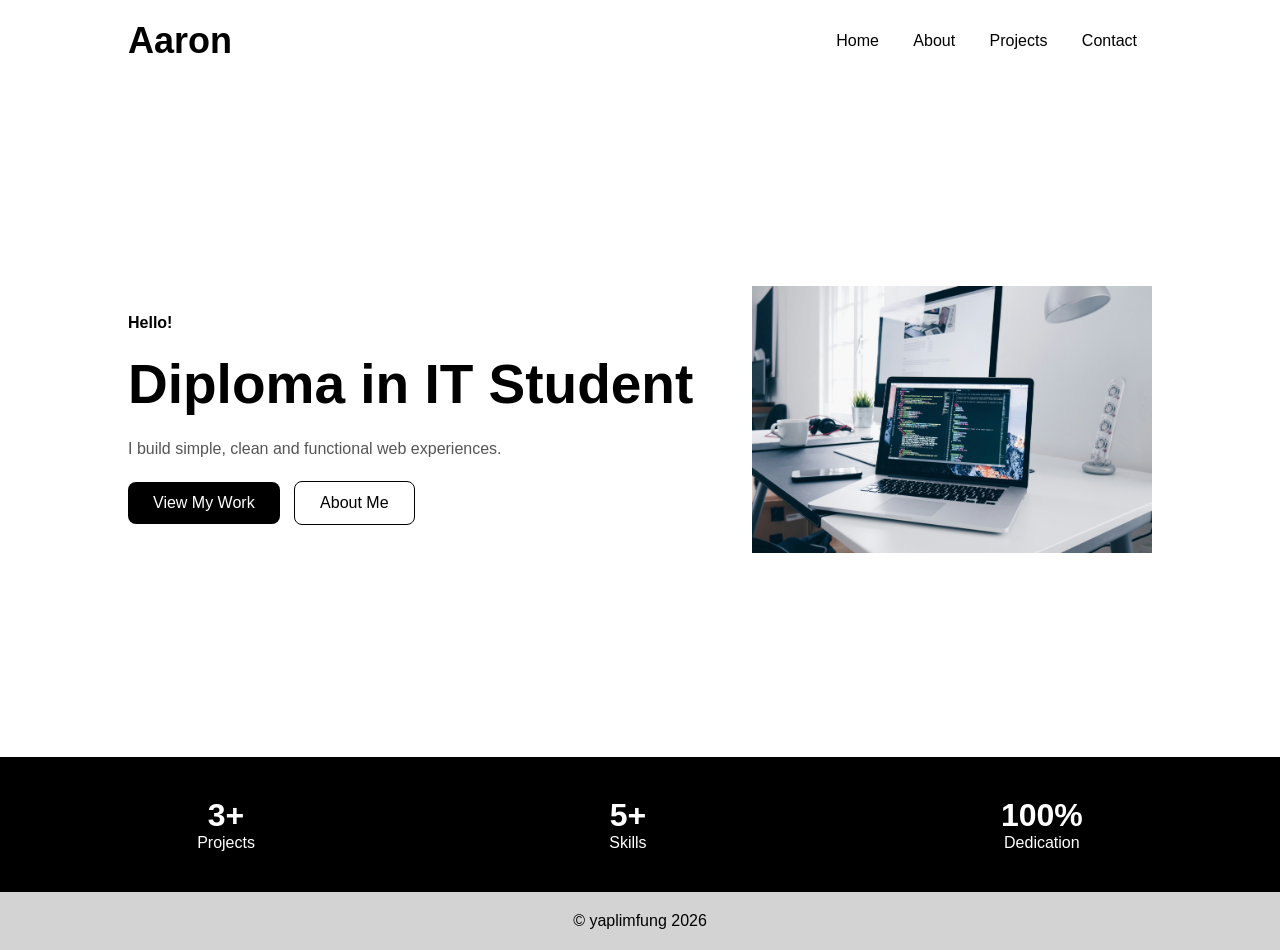
<file: assignment/index.html>
<!DOCTYPE html>
<html lang="en">
<head>
  <meta charset="UTF-8">
  <meta name="viewport" content="width=device-width, initial-scale=1.0">
  <title>Home</title>

  <link rel="stylesheet" href="css/style.css">
</head>
<body>

  
  <header>
    <div class="logo">
      <h2>Aaron</h2>
    </div>

    <nav>
      <a href="index.html">Home</a>
      <a href="about.html">About</a>
      <a href="projects.html">Projects</a>
      <a href="contact.html">Contact</a>
    </nav>
  </header>

  
  <section class="hero">

    <div class="hero-text">
      <h4>Hello!</h4>

      <h1>Diploma in IT Student</h1>

      <p>
        I build simple, clean and functional web experiences.
      </p>

      <a href="projects.html" class="btn">View My Work</a>
      <a href="about.html" class="btn btn-light">About Me</a>
    </div>

    <img src="Image/Index_pic.jpeg"
      alt="Laptop">

  </section>

  
  <div class="stats">

    <div>
      <h2>3+</h2>
      <p>Projects</p>
    </div>

    <div>
      <h2>5+</h2>
      <p>Skills</p>
    </div>

    <div>
      <h2>100%</h2>
      <p>Dedication</p>
    </div>

  </div>

  <footer class="footer">
  &copy  yaplimfung 2026
</footer>
    
</body>
</html>
</file>
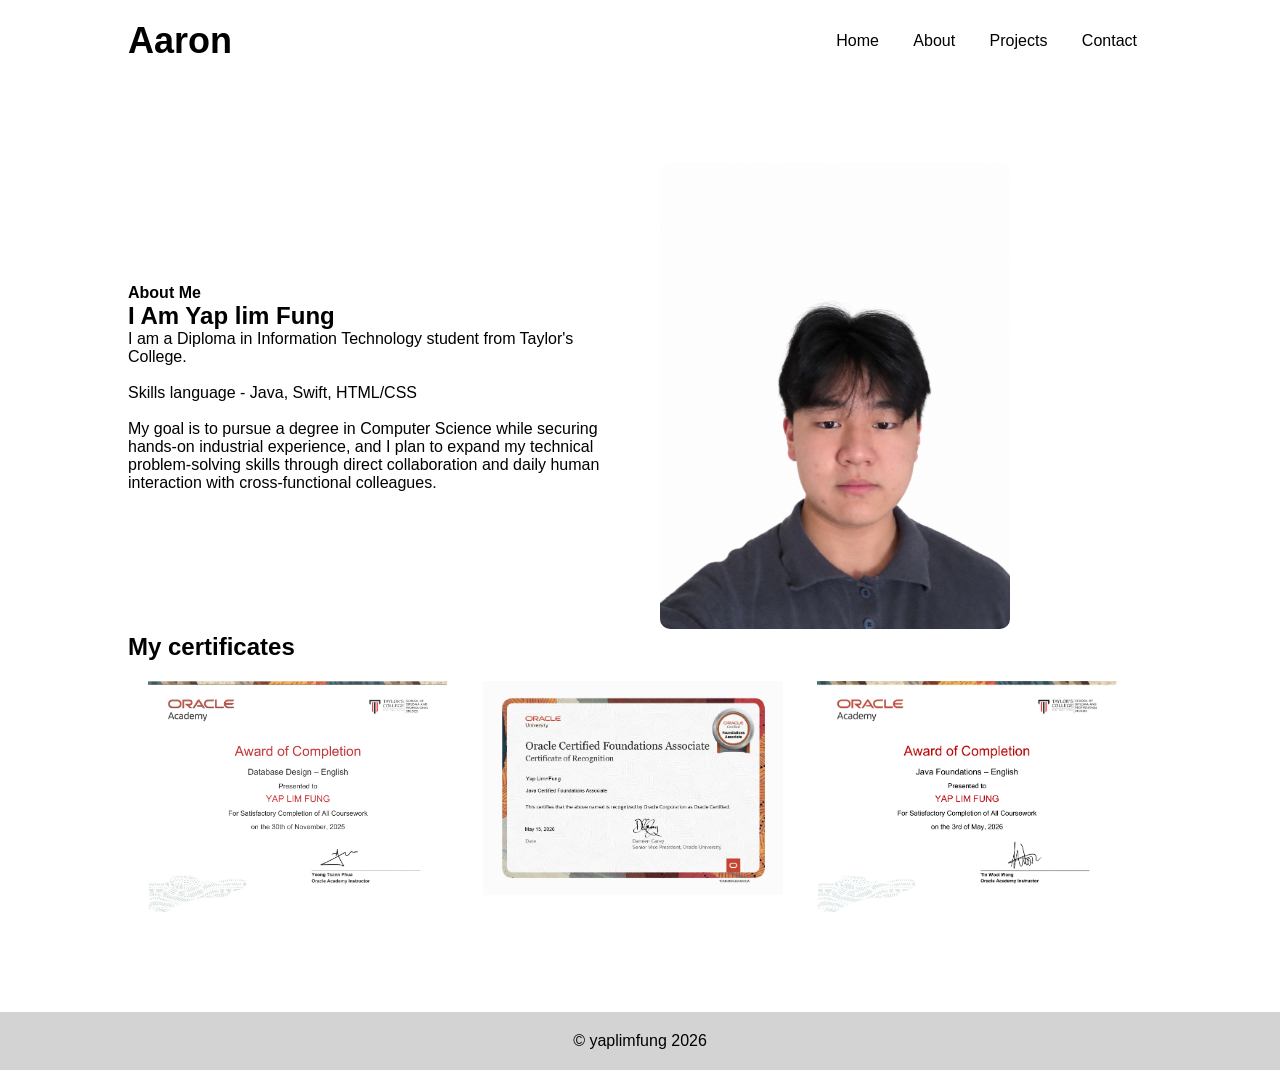
<file: assignment/about.html>
<!DOCTYPE html>
<html lang="en">

<head>
  <meta charset="UTF-8">
  <meta name="viewport" content="width=device-width, initial-scale=1.0">

  <title>About</title>

  <link rel="stylesheet" href="css/style.css">
</head>

<body>


  <header>
    <div class="logo">
      <h2>Aaron</h2>
    </div>

    <nav>
      <a href="index.html">Home</a>
      <a href="about.html">About</a>
      <a href="projects.html">Projects</a>
      <a href="contact.html">Contact</a>
    </nav>
  </header>

  <section class="main">

    <div class="about">

      <div class="about-me">
        <h4>About Me</h4>

        <h1>I Am Yap lim Fung</h1>

        <p>
          I am a Diploma in Information Technology student from Taylor's College.
        </p>
        <br>
        <p>
          Skills 
          language - Java, Swift, HTML/CSS
        </p>

        <br>

        <p>
        My goal is to pursue a degree in Computer Science while securing hands-on industrial 
        experience, and I plan to expand my technical problem-solving skills through direct 
        collaboration and daily human interaction with cross-functional colleagues.        
        </p>
        <br>


      </div>
      <div class="about-me">
        <img src="Image/mypic.png" alt="About" width="300px">
      </div>


    </div>
    <h2>
          My certificates
        </h2>
      <div class="aboutme-grid">
        
        <img src="Image/cert1.jpg" alt="cert 1">

        <img src="Image/eCertificate_page-0001.jpg" alt="cert 2">

        <img src="Image/YAP LIM FUNG_page-0001.jpg" alt="cert 3">

      </div>


  </section>

  <footer class="footer">
    &copy yaplimfung 2026
  </footer>

</body>

</html>
</file>
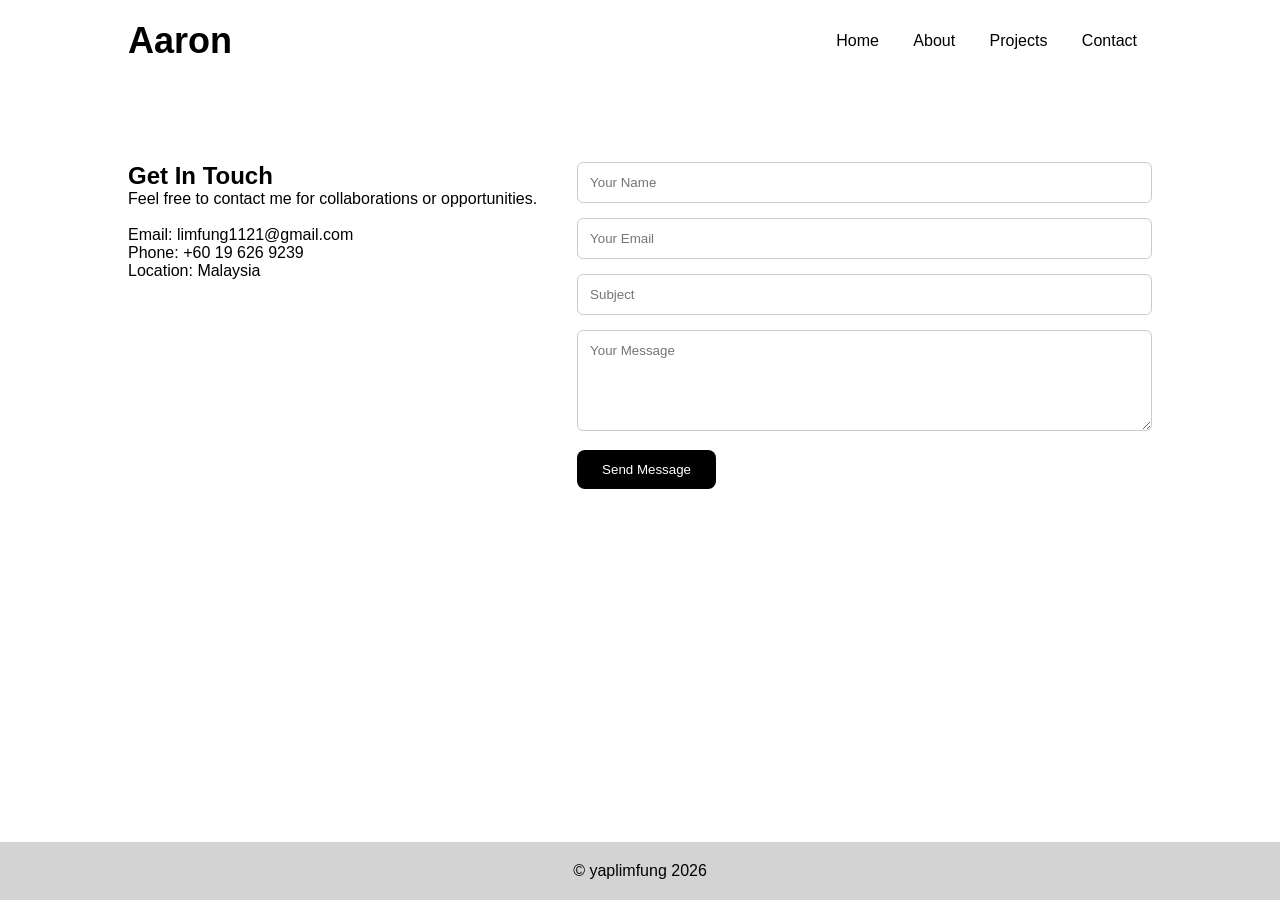
<file: assignment/contact.html>
<!DOCTYPE html>
<html lang="en">
<head>
  <meta charset="UTF-8">
  <meta name="viewport" content="width=device-width, initial-scale=1.0">

  <title>Contact</title>

  <link rel="stylesheet" href="css/style.css">
</head>
<body>


  <header>
    <div class="logo">
      <h2>Aaron</h2>
    </div>

    <nav>
      <a href="index.html">Home</a>
      <a href="about.html">About</a>
      <a href="projects.html">Projects</a>
      <a href="contact.html">Contact</a>
    </nav>
  </header>

  <section>

    <div class="contact">

      <div>

        <h1>Get In Touch</h1>

        <p>
          Feel free to contact me for collaborations or opportunities.
        </p>

        <br>

        <p>Email: limfung1121@gmail.com</p>
        <p>Phone: +60 19 626 9239</p>
        <p>Location: Malaysia</p>

      </div>

      <form>

        <input type="text" placeholder="Your Name">

        <input type="email" placeholder="Your Email">

        <input type="text" placeholder="Subject">

        <textarea rows="5" placeholder="Your Message"></textarea>

        <button class="btn">Send Message</button>

      </form>

    </div>

  </section>


  <footer class="footer">
  &copy  yaplimfung 2026
</footer>
</body>
</html>
</file>
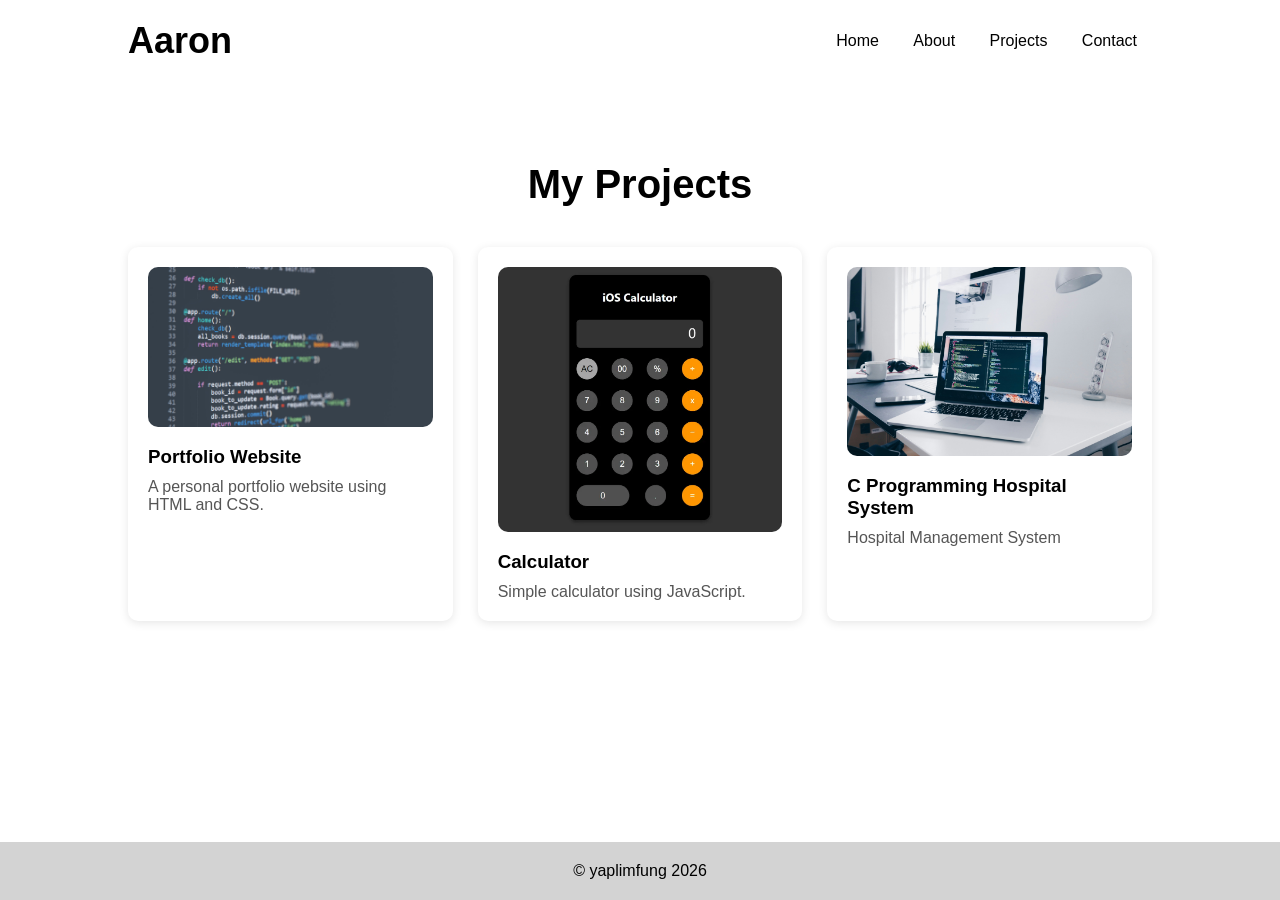
<file: assignment/projects.html>
<!DOCTYPE html>
<html lang="en">

<head>
  <meta charset="UTF-8">
  <meta name="viewport" content="width=device-width, initial-scale=1.0">

  <title>Projects</title>

  <link rel="stylesheet" href="css/style.css">
</head>

<body>


  <header>
    <div class="logo">
      <h2>Aaron</h2>
    </div>

    <nav>
      <a href="index.html">Home</a>
      <a href="about.html">About</a>
      <a href="projects.html">Projects</a>
      <a href="contact.html">Contact</a>
    </nav>
  </header>

  <section>

    <h1 class="myprojects">My Projects</h1>

    <div class="projects-grid">

      <div class="project-card">
        <img src="Image/Evolution-of-Coding-scaled.jpg" alt="Portfolio Website">
        <h3>Portfolio Website</h3>
        <p>
          A personal portfolio website using HTML and CSS.
        </p>

      </div>

      <div class="project-card">
        <img src="Image/responsive-ios-calculator.webp" alt="Calculator">
        <h3>Calculator</h3>
        <p>
          Simple calculator using JavaScript.
        </p>

      </div>

      <div class="project-card">

        <img src="Image/Index_pic.jpeg" alt="Hospital Management System">

        <h3>C Programming Hospital System</h3>
        <p>
          Hospital Management System
        </p>
      </div>
      

    
    </div>


  </section>
  <footer class="footer">
    &copy yaplimfung 2026
  </footer>

</body>

</html>
</file>
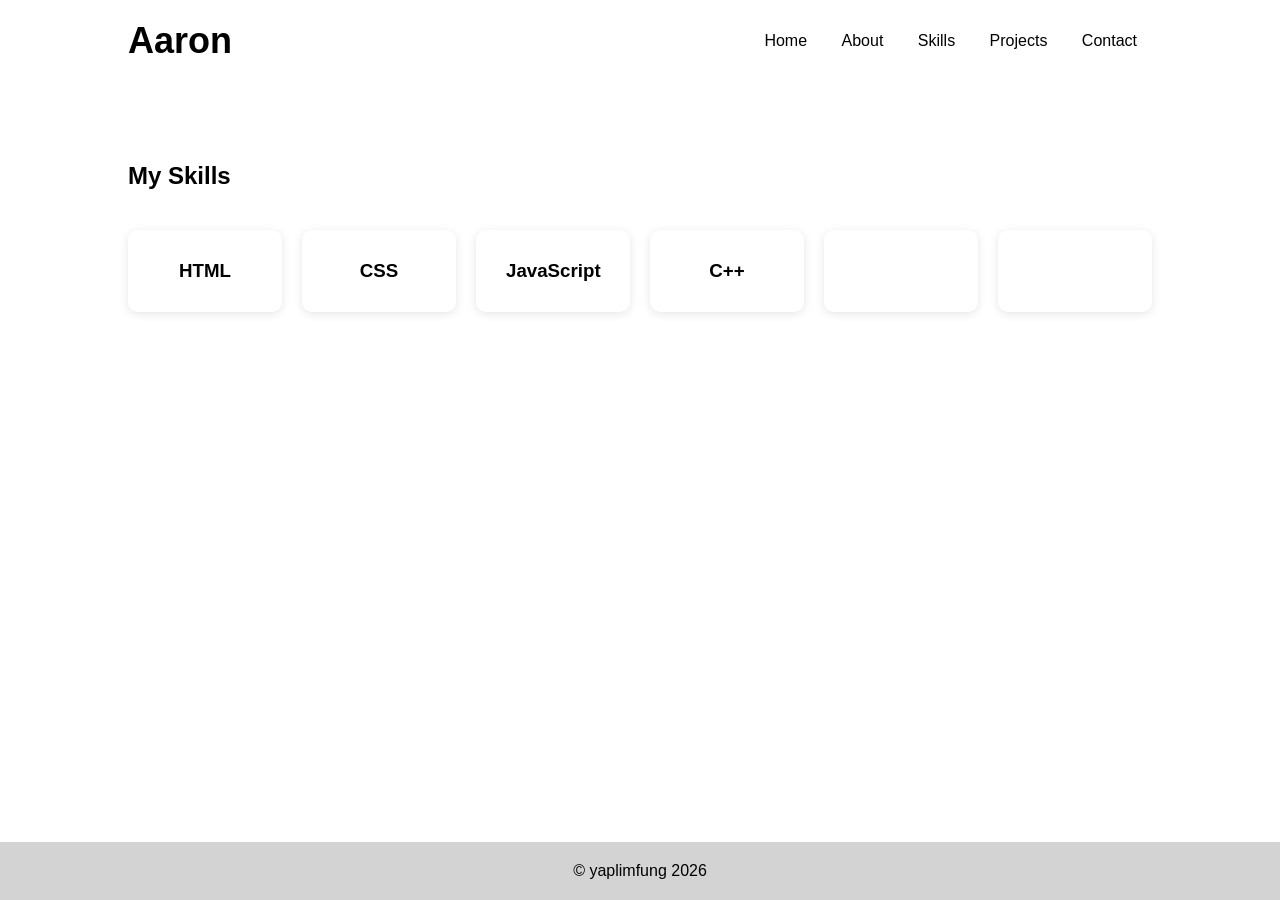
<file: assignment/skills.html>
<!DOCTYPE html>
<html lang="en">
<head>
  <meta charset="UTF-8">
  <meta name="viewport" content="width=device-width, initial-scale=1.0">

  <title>Skills</title>

  <link rel="stylesheet" href="css/style.css">
</head>
<body>

  
  <header>
    <div class="logo">
      <h2>Aaron</h2>
    </div>

    <nav>
      <a href="index.html">Home</a>
      <a href="about.html">About</a>
      <a href="skills.html">Skills</a>
      <a href="projects.html">Projects</a>
      <a href="contact.html">Contact</a>
    </nav>
  </header>

  <section>

    <h1>My Skills</h1>

    <div class="skills-grid">

      <div class="skill-box">
        <h3>HTML</h3>
      </div>

      <div class="skill-box">
        <h3>CSS</h3>
      </div>

      <div class="skill-box">
        <h3>JavaScript</h3>
      </div>

      <div class="skill-box">
        <h3>C++</h3>
      </div>

      <div class="skill-box">
        <h3></h3>
      </div>

      <div class="skill-box">
        <h3></h3>
      </div>

    </div>

  </section>

  <footer class="footer">
  &copy  yaplimfung 2026
</footer>

</body>
</html>
</file>
<file: assignment/css/style.css>
*{
  margin:0;
  padding:0;
  box-sizing:border-box;
  font-family:Arial, sans-serif;
}

html, body{
  height:100%;
  margin: 0;
}

body{
  display: flex;
  flex-direction: column;
  min-height: 100vh;
}

footer{
  text-align: center;
    padding: 20px;
    background-color: lightgray;
    margin-top: auto;
    flex-shrink: 0;
    width: 100%;
}

.myprojects{
  text-align: center;
  font-size: 40px;
}

.btn:hover{
  background-color: grey;
}

.btn btn-light:hover{
  background-color: black;
  color:white;
}













header{
  display:flex;
  justify-content:space-between;
  align-items:center;
  padding:20px 10%;
  background:white;
}

.logo{
  font-size:24px;
  font-weight:bold;
}

nav a{
  margin:0 15px;
  text-decoration:none;
  color:black;
  font-weight:500;
}









section{
  padding:80px 10%;
}





















.hero{
  display:flex;
  justify-content:space-between;
  align-items:center;
  flex-wrap:wrap;
  min-height: 75vh;
}

.hero-text{
  flex:1;
}

.hero-text h1{
  font-size:55px;
  margin:20px 0;
}

.hero-text p{
  margin-bottom:20px;
  color:#555;
  line-height:1.6;
}

.hero img{
  width:400px;
  max-width:100%;
}





















.btn{
  display:inline-block;
  padding:12px 25px;
  background:black;
  color:white;
  text-decoration:none;
  border:none;
  border-radius:8px;
  margin-right:10px;
  cursor:pointer;
}

.btn-light{
  background:white;
  color:black;
  border:1px solid black;
}


















.stats{
  background:black;
  color:white;
  display:flex;
  justify-content:space-around;
  padding:40px 20px;
  text-align:center;
}

.stats h2{
  font-size:32px;
}
















/* About */

.about{
  display:grid;
  align-items:center;
  grid-template-columns: repeat(2, 1fr);
  gap: 40px;
}

.about img{
  width:350px;
  border-radius:10px;
}

.about-me img{
  
}


.aboutme-grid{
  display: grid;
  grid-template-columns: repeat(3,1fr);
  padding:20px;
  gap: 20px;
}

.aboutme-grid img{
  width: 300px;
  height: auto;
}
















.skills-grid{
  display:grid;
  grid-template-columns:repeat(auto-fit, minmax(150px, 1fr));
  gap:20px;
  margin-top:40px;
}

.skill-box{
  background:white;
  padding:30px;
  text-align:center;
  border-radius:10px;
  box-shadow:0 2px 10px rgba(0,0,0,0.1);
}



















.projects-grid{
  display:grid;
  grid-template-columns:repeat(auto-fit, minmax(250px, 1fr));
  gap:25px;
  margin-top:40px;
}

.project-card{
  background:white;
  padding:20px;
  border-radius:10px;
  box-shadow:0 2px 10px rgba(0,0,0,0.1);
}

.project-card img{
  width:100%;
  border-radius:10px;
  margin-bottom:15px;
}

.project-card p{
  margin-top:10px;
  color:#555;
}















.contact{
  display:flex;
  gap:40px;
  flex-wrap:wrap;
}

.contact form{
  flex:1;
}

.contact input,
.contact textarea{
  width:100%;
  padding:12px;
  margin-bottom:15px;
  border:1px solid #ccc;
  border-radius:6px;
}










/* Gallery Section */

.gallery{
  padding:80px 10%;
}

.gallery h1{
  text-align:center;
  margin-bottom:40px;
}

.gallery-container{
  display:grid;
  grid-template-columns:repeat(auto-fit, minmax(250px, 1fr));
  gap:20px;
}

.gallery-container img{
  width:100%;
  height:250px;
  object-fit:cover;
  border-radius:12px;
  box-shadow:0 2px 10px rgba(0,0,0,0.1);
}

@media screen and (max-width: 768px){
  .aboutme-grid{
    justify-content: center;
    display: flex;
    flex-direction: column;
  }
}
</file>
